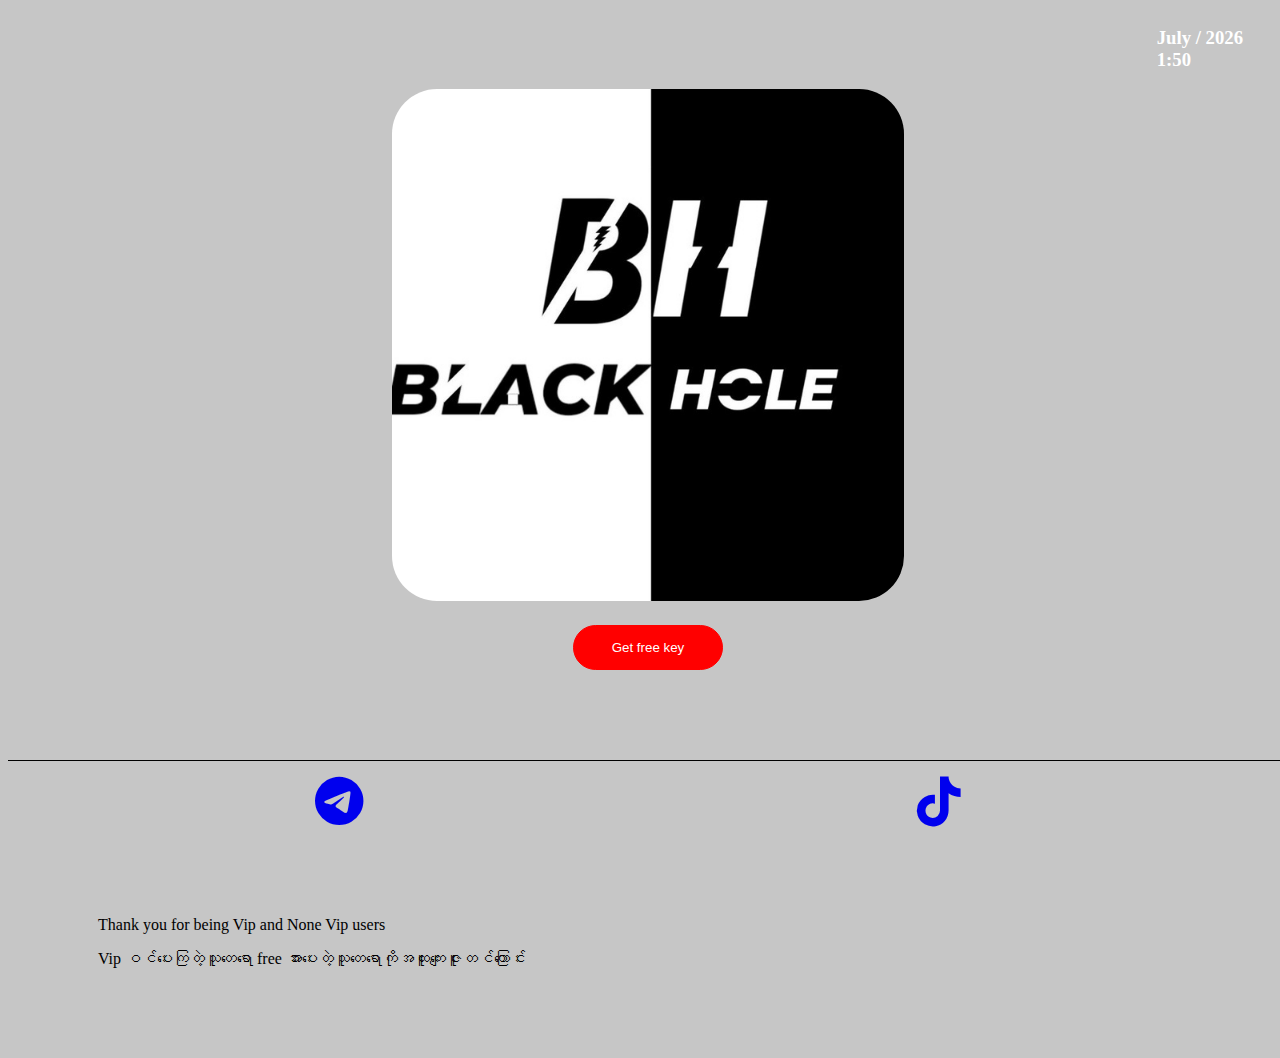
<file: index.html>
<!DOCTYPE html>
<html lang="en">
<head>
    <meta charset="UTF-8">
    <meta name="viewport" content="width=device-width, initial-scale=1.0">
    <title>BlackHole main</title>
    <link rel="stylesheet" href="style.css">
    <link rel="stylesheet" href="https://cdnjs.cloudflare.com/ajax/libs/font-awesome/6.0.0/css/all.min.css">
<body>
    <div class="dateContainer">
        <h3 id="date" class="clock"></h3>
    </div>
    <div class="imageContainer">
        <img src="Logo.jpg" alt="ChannelLogo" class="image">
    </div>
    <div class="container">
        <div>
            <a href="https://ouo.io/eZC4Kp"><button class="free">Get free key</button></a>
        </div>
    </div>
    <div class="line"></div>
    <div class="logoContainer">
        <div class="telegramContainer">
            <a href="https://t.me/black_holefree"><i class="fa-brands fa-telegram telegram"></i></a>
        </div>
        <div class="tiktokContainer">
            <a href="https://www.tiktok.com/@blackholechannel23?_t=8ihm9dawtEQ&_r=1"><i class="fa-brands fa-tiktok tiktok"></i></a>
        </div>
    </div>
    <div class="paraContainer">
        <p>Thank you for being Vip and None Vip users</p>
        <p>Vip ဝင်ပေးကြတဲ့သူတေရော free အားပေးတဲ့သူတေရောကိုအထူးကျေးဇူးတင်ကြောင်း</p>
    </div>
    

    <script>
        const date = new Date()
        

        const month = ["Jan", "Feb", "March", "April", "May", "June", "July", "Aug", "Sep", "Oct", "Nov", "Dec"];
        let MonthName = month[date.getMonth()];

        document.getElementById('date').innerHTML = MonthName + " / " + date.getFullYear() + "<br>" + date.getHours() + ":" + date.getMinutes();

    </script>
    
</body>
</html>
</file>
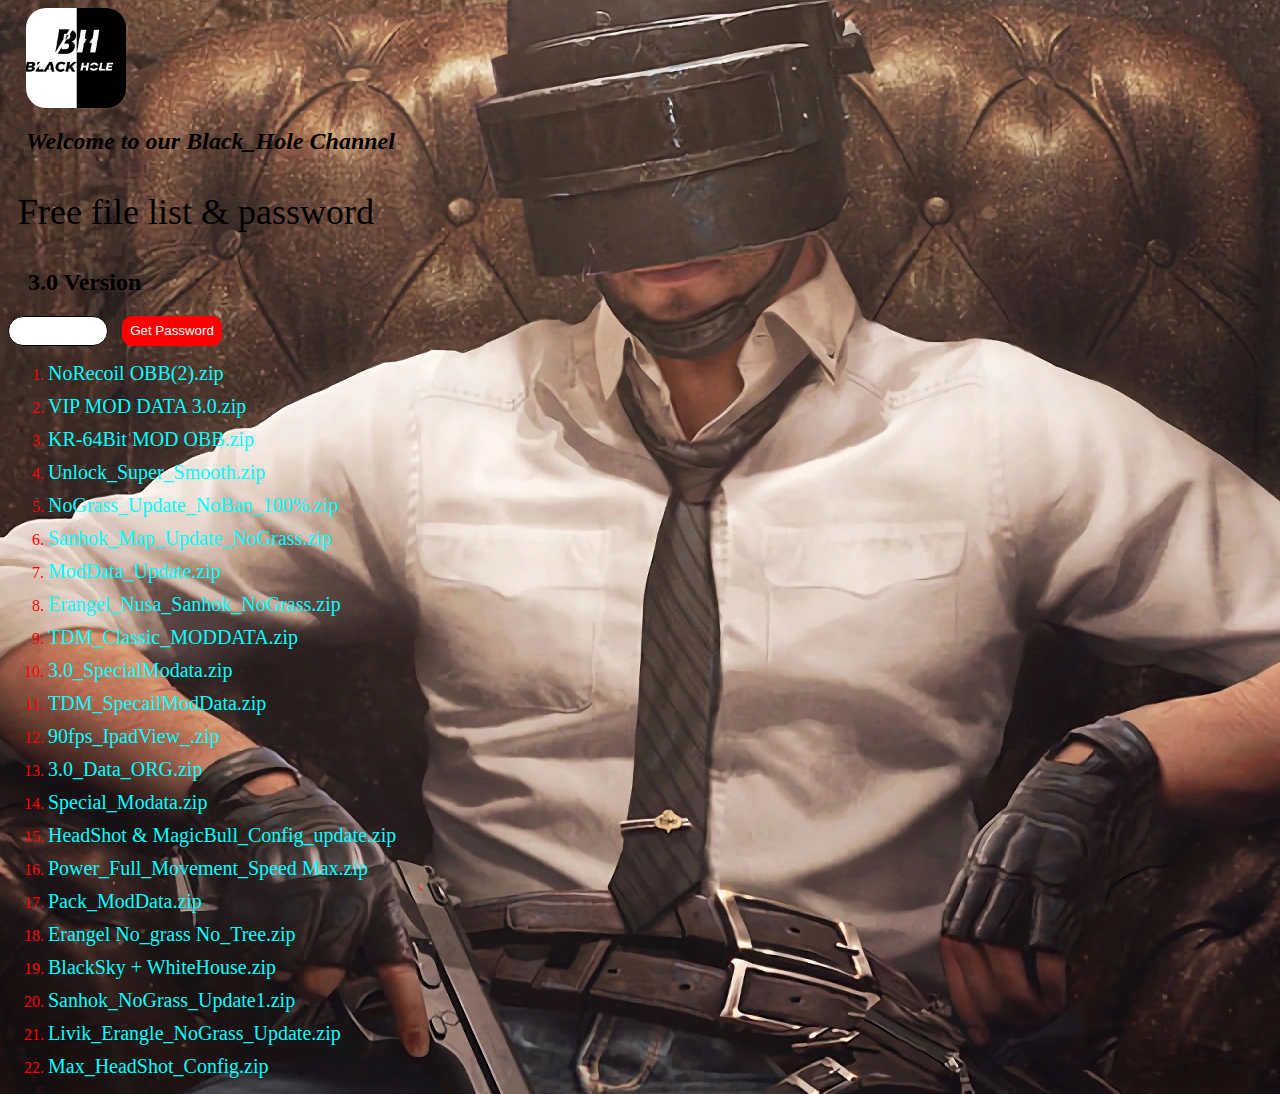
<file: index1.html>
<html lang="en">
<head>
    <meta charset="UTF-8">
    <meta name="viewport" content="width=device-width, initial-scale=1.0">
    <title>Free Files</title>
    <link rel="stylesheet" href="style2.css">
</head>
<body>
        <div class="mainContainer">
            <span><img src="Logo.jpg" alt="ChannelLogo" class="logo" width="100px" height="auto"></span>
            <span><h2 class="welcome">Welcome to our Black_Hole Channel</h2></span>
        </div>
    <div>
        <p class="title">Free file list & password</p>
        
        <h2 class="version">3.0 Version</h2>
        <div>
            <input type="number" id="v2num" class="number">
            <button onclick="version2()" class="click" id="click">Get Password</button>
        </div>
        <div>
            <p id="v2pass"></p>
        </div>
        <ol>
            <li><a href="https://t.me/black_holefree/445">NoRecoil OBB(2).zip</a></li>
            <li><a href="https://t.me/black_holefree/491">VIP MOD DATA 3.0.zip</a></li>
            <li><a href="https://t.me/black_holefree/505">KR-64Bit MOD OBB.zip</a></li>
            <li><a href="https://t.me/black_holefree/522">Unlock_Super_Smooth.zip</a></li>
            <li><a href="https://t.me/black_holefree/526">NoGrass_Update_NoBan_100%.zip</a></li>
            <li><a href="https://t.me/black_holefree/542">Sanhok_Map_Update_NoGrass.zip</a></li>
            <li><a href="https://t.me/black_holefree/545">ModData_Update.zip</a></li>
            <li><a href="https://t.me/black_holefree/552">Erangel_Nusa_Sanhok_NoGrass.zip</a></li>
            <li><a href="https://t.me/black_holefree/553">TDM_Classic_MODDATA.zip</a></li>
            <li><a href="https://t.me/black_holefree/556">3.0_SpecialModata.zip</a></li>
            <li><a href="https://t.me/black_holefree/558">TDM_SpecailModData.zip</a></li>
            <li><a href="https://t.me/black_holefree/550">90fps_IpadView_.zip</a></li>
            <li><a href="https://t.me/black_holefree/588">3.0_Data_ORG.zip</a></li>
            <li><a href="https://t.me/black_holefree/590">Special_Modata.zip</a></li>
            <li><a href="https://t.me/black_holefree/607">HeadShot & MagicBull_Config_update.zip</a></li>
            <li><a href="https://t.me/black_holefree/627">Power_Full_Movement_Speed Max.zip</a></li>
            <li><a href="https://t.me/black_holefree/638">Pack_ModData.zip</a></li>
            <li><a href="https://t.me/black_holefree/642">Erangel No_grass No_Tree.zip</a></li>
            <li><a href="https://t.me/black_holefree/651">BlackSky + WhiteHouse.zip</a></li>
            <li><a href="https://t.me/black_holefree/652">Sanhok_NoGrass_Update1.zip</a></li>
            <li><a href="https://t.me/black_holefree/653">Livik_Erangle_NoGrass_Update.zip</a></li>
            <li><a href="https://t.me/black_holefree/655">Max_HeadShot_Config.zip</a></li>
        </ol>
    </div>
    <p id="demo"></p>

    <script>

        let v2PassArr = ["9900", "JoinChannel", "playsafe","BlackHole", "5555", "JoinChannel", "GOD", "BLACKHOLE VIP JOIN", "Join", "2020", "2024",
    "Join", "JoinChannel", "Share2", "share5", "PowerFull","1122","5555","Share3", "1122", "1600", "Share5"];
        const newpass = document.getElementById('v2pass');
        const newNum = document.getElementById('v2num');

        function version2() {
            let i = newNum.value - 1;
            newpass.innerHTML = "Password : " + "<b>" + v2PassArr[i];
        };


       
    </script>
</body>
</html>
</file>
<file: style.css>
.image {
    width: 40%;
    height: 30%;
    border-radius: 45px;
}

.imageContainer {
    text-align: center;
}

.container {
    text-align: center;
    align-items: center;
}
.inputPassword {
    border-radius: 10px;
    height: 20px;
    border-color: blue;
    padding-left: 5px;
}
.password {
    margin-bottom: 10px;
}
body {
    height: auto;
    width: 100%;
    background-color: #aaaa;
}

.loginButton {
    width: 100px;
    height: 45px;
    border: 1px solid;
    border-color: red;
    border-radius: 50px;
    background-color: red;
    color: #fff;
    outline: none;
    margin-bottom: 10px;
}

.free {
    width: 150px;
    height: 45px;
    border: 1px solid;
    border-color: red;
    border-radius: 50px;
    background-color: red;
    color: #fff;
    outline: none;
    margin-top: 20px;
}

.logoContainer {
    margin-left: 30px;
    margin-right: 50px;
    display: flex;
    justify-content: space-around;

}
.line {
    margin-top: 10vh;
    margin-bottom: 15px;
    width: 100%;
    height: 0.5px;
    background-color: black;
}

.telegram, .tiktok {
    font-size: 50px;
}

.paraContainer {
    margin: 10vh;
}

.Username {
    margin-bottom: 1vh;
}

.dateContainer {
    display: flex;
    justify-content: end;
    margin-right: 5vh;
}

.clock {
    color: white;
    
}
</file>
<file: style2.css>
.showpassword {
    margin-top: 5px;
}

a {
    text-decoration: none;
    font-size: 20px;
    color: aqua;
}
li {
    margin-top: 10px;
    color: red;
}

.title {
    font-size: 4vh;
    margin-left: 10px;
}

.welcome {
    font-style: italic;
}
.logo {
    border-radius: 20px;
}

.number {
    width: 100px;
    height: 30px;
    padding-left: 15px;
    border-radius: 50px;
    border-color: antiquewhite;
    outline: none;
    border: 1px solid;
    margin-right: 10px;
}

.click {
    width: 100px;
    height: 30px;
    border: 1px solid;
    border-color: red;
    border-radius: 10px;
    background-color: red;
    color: #fff;
    outline: none;
}
body {
    background-color: #aaaa;
    background-image: url(PUBG.png);
    background-repeat: no-repeat;
    background-position: center;
}

.mainContainer {
    margin-left: 2vh;
}

.version {
    margin-left: 20px;
}
</file>
